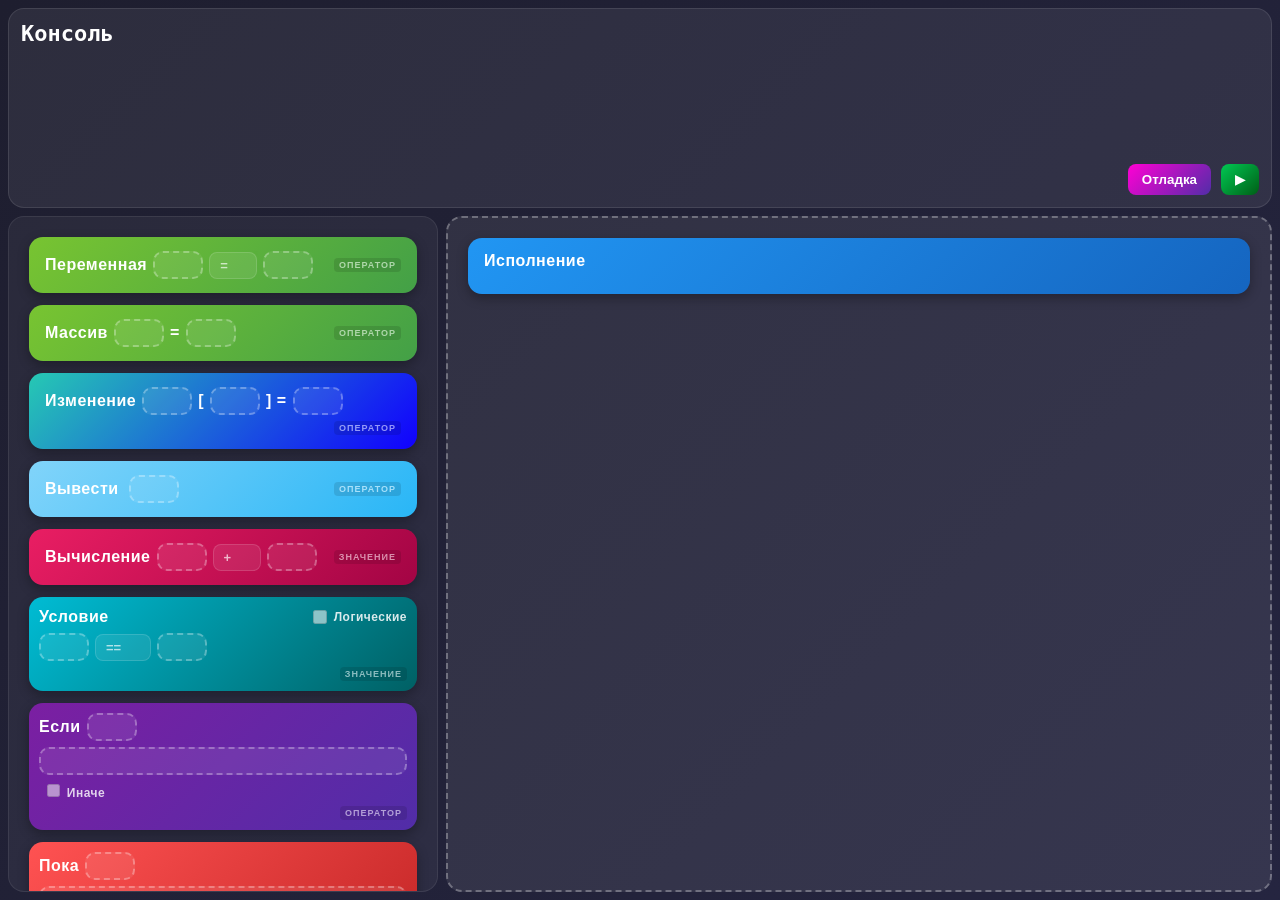
<file: src/index.html>
<!doctype html>
<html lang="ru">
  <head>
    <meta charset="UTF-8">
    <meta name="viewport" content="width=device-width, initial-scale=1.0">
    <title>CodeBlock</title>
    <link rel="stylesheet" href="css/style.css">
  </head>
  <body>
    <div class="layout">
      <div id="top">
        <div id="console">
          <div class="console-title">Консоль</div>
          <div id="console-out"></div>
        </div>
        <div id="top-buttons">
          <button id="run-btn">▶</button>
          <button id="debug-btn">Отладка</button>
        </div>
      </div>

      <div id="debug-toolbar" style="display:none">
        <div id="debug-status">
          <span id="debug-label">Отладка</span>
        </div>
        <div id="debug-controls">
          <button id="dbg-step">⏭</button>
          <button id="dbg-continue">▶</button>
          <button id="dbg-stop">⏹</button>
        </div>
      </div>

      <div class="bottom">
        <div id="left" class="column">
          <div class="block variable" draggable="true" data-block-type="statement">
            Переменная
            <div class="var-name-anchor anchor" data-accepts="value" data-limit="1">
              <div class="stack"></div>
            </div>

            <select class="var-mode" disabled>
              <option value="assign">=</option>
              <option value="declare">×</option>
            </select>

            <div class="var-value-anchor anchor" data-accepts="value" data-limit="1">
              <div class="stack"></div>
            </div>
          </div>

          <div class="block array-block" draggable="true" data-block-type="statement">
            Массив
            <div class="array-name anchor" data-accepts="value" data-limit="1">
              <div class="stack"></div>
            </div>
            =
            <div class="array-value anchor" data-accepts="value">
              <div class="stack"></div>
            </div>
          </div>

          <div class="block array-set" draggable="true" data-block-type="statement">
            Изменение
            <div class="anchor array-set-name" data-accepts="value" data-limit="1">
              <div class="stack"></div>
            </div>
            [
            <div class="anchor array-set-index" data-accepts="value" data-limit="1">
              <div class="stack"></div>
            </div>
            ] =
            <div class="anchor array-set-value" data-accepts="value" data-limit="1">
              <div class="stack"></div>
            </div>
          </div>

          <div class="block print anchor" draggable="true" data-block-type="statement">
            Вывести
            <div class="print-anchor anchor" data-accepts="value" data-limit="1">
              <div class="stack"></div>
            </div>
          </div>

          <div class="block math" draggable="true" data-block-type="value">
            Вычисление

            <div class="math-left-anchor anchor" data-accepts="value" data-limit="1">
              <div class="stack"></div>
            </div>

            <select class="math-operator" disabled>
              <option value="+">+</option>
              <option value="-">-</option>
              <option value="*">*</option>
              <option value="/">/</option>
            </select>

            <div class="math-right-anchor anchor" data-accepts="value" data-limit="1">
              <div class="stack"></div>
            </div>
          </div>

          <div class="block cond-block" draggable="true" data-block-type="value">
            <div class="cond-header">
              <span class="cond-label">Условие</span>
              <label class="cond-bool-label">
                <input type="checkbox" class="cond-bool-toggle" disabled />
                Логические
              </label>
            </div>
            <div class="cond-numeric-row">
              <div class="cond-left-anchor anchor" data-accepts="value" data-limit="1">
                <div class="stack"></div>
              </div>
              <select class="cond-operator" disabled>
                <option value="==">==</option>
                <option value="!=">!=</option>
                <option value=">">></option>
                <option value="<"><</option>
                <option value=">=">>=</option>
                <option value="<="><=</option>
              </select>
              <div class="cond-right-anchor anchor" data-accepts="value" data-limit="1">
                <div class="stack"></div>
              </div>
            </div>
            <div class="cond-bool-row" style="display:none">
              <div class="cond-left-anchor-b anchor" data-accepts="value" data-limit="1">
                <div class="stack"></div>
              </div>
              <select class="cond-bool-operator" disabled>
                <option value="&&">И (&&)</option>
                <option value="||">ИЛИ (||)</option>
                <option value="!">НЕ (!)</option>
              </select>
              <div class="cond-right-anchor-b anchor" data-accepts="value" data-limit="1">
                <div class="stack"></div>
              </div>
            </div>
          </div>

          <div class="block if-block" draggable="true" data-block-type="statement">
            <div class="if-header">
              <span class="if-label">Если</span>

              <div class="if-cond-anchor anchor" data-accepts="value" data-limit="1">
                <div class="stack"></div>
              </div>
            </div>

            <div class="if-body-anchor anchor" data-accepts="statement">
              <div class="stack"></div>
            </div>

            <div class="if-else-control">
              <label>
                <input type="checkbox" class="if-else-toggle" disabled />
                Иначе
              </label>
            </div>
            <div class="if-else-anchor anchor" data-accepts="statement" style="display: none">
              <div class="stack"></div>
            </div>
          </div>

          <div class="block while-block" draggable="true" data-block-type="statement">
            <div class="while-header">
              <span class="while-label">Пока</span>

              <div class="while-cond-anchor anchor" data-accepts="value" data-limit="1">
                <div class="stack"></div>
              </div>
            </div>

            <div class="while-body-anchor anchor" data-accepts="statement">
              <div class="stack"></div>
            </div>
          </div>

          <div class="block for-block" draggable="true" data-block-type="statement">
            <div class="for-header">
              <span class="for-label">Для</span>
              <div class="for-init-anchor anchor" data-accepts="statement" data-limit="1">
                <div class="stack"></div>
              </div>
              <span class="for-sep">;</span>
              <div class="for-cond-anchor anchor" data-accepts="value" data-limit="1">
                <div class="stack"></div>
              </div>
              <span class="for-sep">;</span>
              <div class="for-step-anchor anchor" data-accepts="any" data-limit="1">
                <div class="stack"></div>
              </div>
            </div>
            <div class="for-body-anchor anchor" data-accepts="statement">
              <div class="stack"></div>
            </div>
          </div>

          <div class="block func-def" draggable="true" data-block-type="statement">
            <div class="func-def-header">
              Функция
              <div class="func-def-name-anchor anchor" data-accepts="value" data-limit="1">
                <div class="stack"></div>
              </div>
            </div>
            <div class="func-def-body-anchor anchor" data-accepts="statement">
              <div class="stack"></div>
            </div>
          </div>

          <div class="block func-call" draggable="true" data-block-type="statement">
            Вызов
            <div class="func-call-name-anchor anchor" data-accepts="value" data-limit="1">
              <div class="stack"></div>
            </div>
          </div>

          <div class="block text-block" draggable="true" data-block-type="value">
            Текст
            <input class="text-input" type="text" disabled>
          </div>
        </div>

        <div id="right" class="column">
          <div class="block anchor anchor-H0">
            Исполнение
            <div class="stack"></div>
          </div>
        </div>
      </div>
    </div>

  <script type="module" src="js/debugger.js"></script>
  <script type="module" src="js/dragdrop.js"></script>
  </body>
</html>
</file>
<file: src/css/style.css>
* {
  box-sizing: border-box;
  -webkit-tap-highlight-color: transparent;
}

body {
  margin: 0;
  font-family: 'Segoe UI', Arial, sans-serif;
  background: linear-gradient(135deg, #1e1e2f, #252540);
  color: white;
  overflow: hidden;
  height: 100dvh;
}

.layout {
  display: flex;
  flex-direction: column;
  height: 100dvh;
  gap: 8px;
  padding: 8px;
}

#top {
  position: relative;
  flex: 0 0 200px;
  border-radius: 16px;
  background: rgba(255,255,255,0.07);
  border: 1px solid rgba(255,255,255,0.10);
  display: flex;
  align-items: center;
  justify-content: center;
  font-size: 22px;
  font-weight: 600;
  min-height: 0;
}

.bottom {
  flex: 1 1 0;
  display: flex;
  gap: 8px;
  min-height: 0;
  overflow: hidden;
}

.column {
  flex: 1 1 0;
  padding: 20px;
  border-radius: 16px;
  overflow-y: auto;
  overflow-x: hidden;
  min-height: 0;
  min-width: 0;
}

#left {
  flex: 0 0 430px;
  background: rgba(255,255,255,0.05);
  border: 1px solid rgba(255,255,255,0.08);
}

#right {
  flex: 1 1 0;
  background: rgba(255,255,255,0.08);
  border: 2px dashed rgba(255,255,255,0.30);
}

.block {
  padding: 14px 16px;
  margin-bottom: 12px;
  border-radius: 14px;
  cursor: grab;
  user-select: none;
  font-weight: 600;
  letter-spacing: 0.5px;
  transition: 0.2s ease;
  box-shadow: 0 4px 12px rgba(0,0,0,0.3);
  background: linear-gradient(135deg, #78c431, #43A047);
  max-width: 100%;
  word-break: break-word;
}

.block:hover {
  transform: translateY(-3px);
  box-shadow: 0 8px 18px rgba(0,0,0,0.4);
}

#left .block[data-block-type="value"]::after     { content: "значение"; }
#left .block[data-block-type="statement"]::after { content: "оператор"; }

#left .block::after {
  content: attr(data-block-type);
  font-size: 9px;
  font-weight: 700;
  letter-spacing: 1px;
  text-transform: uppercase;
  opacity: 0.55;
  margin-left: auto;
  padding: 2px 5px;
  border-radius: 4px;
  background: rgba(0,0,0,0.2);
  white-space: nowrap;
  flex-shrink: 0;
}

.anchor      { background: linear-gradient(135deg, #ff009d, #7B1FA2); }
.anchor-H0   { background: linear-gradient(135deg, #2196F3, #1565C0); }
.text-block  { background: linear-gradient(135deg, #FF9800, #F57C00); display: flex; align-items: center; gap: 8px; flex-wrap: wrap; }
.variable    { background: linear-gradient(135deg, #78c431, #43A047); display: flex; align-items: center; gap: 6px; flex-wrap: wrap; }
.array-block { background: linear-gradient(135deg, #78c431, #43A047); display: flex; align-items: center; gap: 6px; flex-wrap: wrap; }
.print       { background: linear-gradient(135deg, #81D4FA, #29B6F6); display: flex; align-items: center; gap: 10px; flex-wrap: wrap; }
.math        { background: linear-gradient(135deg, #E91E63, #a30444); display: flex; align-items: center; gap: 6px; flex-wrap: wrap; }
.if-block    { background: linear-gradient(135deg, #7B1FA2, #512DA8); }
.while-block { background: linear-gradient(135deg, #FF5252, #C62828); }
.array-set   { background: linear-gradient(135deg, #26c9b3, #1100ff); display: flex; align-items: center; gap: 6px; flex-wrap: wrap; }
.func-def    { background: linear-gradient(135deg, #bd0e88, #ff0015); }
.func-call   { background: linear-gradient(135deg, #d17e1e, #ff00b3); display: flex; align-items: center; gap: 6px; flex-wrap: wrap; }
.cond-block  { background: linear-gradient(135deg, #00BCD4, #006064); }
.for-block   { background: linear-gradient(135deg, #FF9800, #E65100); }

.if-block,
.while-block,
.func-def,
.cond-block,
.for-block {
  display: flex;
  flex-direction: column;
  gap: 6px;
  padding: 10px;
  border-radius: 14px;
}

.if-header,
.while-header,
.func-def-header,
.cond-header,
.for-header {
  display: flex;
  align-items: center;
  gap: 6px;
  flex-wrap: wrap;
}

.for-sep {
  font-size: 16px;
  font-weight: 700;
  opacity: 0.7;
  flex-shrink: 0;
}

.cond-numeric-row,
.cond-bool-row {
  display: flex;
  align-items: center;
  gap: 6px;
  flex-wrap: wrap;
}

.cond-bool-label {
  display: flex;
  align-items: center;
  gap: 4px;
  font-size: 12px;
  font-weight: 600;
  opacity: 0.85;
  cursor: pointer;
  margin-left: auto;
}

.cond-bool-toggle {
  accent-color: #00BCD4;
  width: 14px;
  height: 14px;
  cursor: pointer;
}

.var-name-anchor,
.var-value-anchor,
.print-anchor,
.math-left-anchor,
.math-right-anchor,
.if-cond-anchor,
.while-cond-anchor,
.array-name,
.array-value,
.array-set-name,
.array-set-index,
.array-set-value,
.func-def-name-anchor,
.func-call-name-anchor,
.cond-left-anchor,
.cond-right-anchor,
.cond-left-anchor-b,
.cond-right-anchor-b,
.for-init-anchor,
.for-cond-anchor,
.for-step-anchor {
  background: rgba(255,255,255,0.08);
  border: 2px dashed rgba(255,255,255,0.30);
  border-radius: 10px;
  min-width: 50px;
  min-height: 28px;
  padding: 4px 8px;
  display: flex;
  align-items: center;
  justify-content: center;
  font-size: 12px;
  color: rgba(255,255,255,0.6);
  transition: background 0.2s ease, border-color 0.2s ease;
}

.if-body-anchor,
.if-else-anchor,
.while-body-anchor,
.func-def-body-anchor,
.for-body-anchor {
  background: rgba(255,255,255,0.08);
  border: 2px dashed rgba(255,255,255,0.30);
  border-radius: 10px;
  padding: 6px;
  min-height: 28px;
  display: flex;
  flex-direction: column;
  gap: 6px;
  transition: background 0.2s ease, border-color 0.2s ease;
}

.if-else-control {
  font-size: 12px;
  opacity: 0.8;
  padding-left: 4px;
}

.math-operator,
.cond-operator,
.cond-bool-operator,
.var-mode {
  appearance: none;
  -webkit-appearance: none;
  border-radius: 8px;
  border: 1px solid rgba(255,255,255,0.2);
  padding: 5px 28px 5px 10px;
  background: rgba(255,255,255,0.12);
  color: #fff;
  font-weight: bold;
  font-size: 13px;
  cursor: pointer;
  outline: none;
  flex-shrink: 0;
}

.math-operator:hover,
.cond-operator:hover,
.cond-bool-operator:hover,
.var-mode:hover {
  background-color: rgba(255,255,255,0.22);
  border-color: rgba(120,196,49,0.7);
  box-shadow: 0 0 8px rgba(120,196,49,0.35);
}

.math-operator:focus,
.cond-operator:focus,
.cond-bool-operator:focus,
.var-mode:focus {
  border-color: #78c431;
  box-shadow: 0 0 0 2px rgba(120,196,49,0.3);
}

.math-operator option,
.cond-operator option,
.cond-bool-operator option,
.var-mode option {
  background: #1e1e2f;
  color: #fff;
  font-weight: 600;
}

.stack {
  margin-top: 10px;
  padding-left: 10px;
  min-height: 20px;
}

.stack:empty { min-height: 0; }

.text-input {
  padding: 6px 8px;
  border-radius: 8px;
  border: none;
  outline: none;
  font-size: 14px;
  background: rgba(255,255,255,0.15);
  color: white;
  width: 90px;
  max-width: 100%;
  transition: 0.2s ease;
}

.text-input::placeholder { color: rgba(255,255,255,0.6); }
.text-input:focus { background: rgba(255,255,255,0.25); width: 120px; }

.variable input {
  width: 60px;
  padding: 4px;
  border: none;
  border-radius: 6px;
  background: rgba(255,255,255,0.2);
  color: white;
}

#console {
  width: 100%;
  height: 100%;
  display: flex;
  flex-direction: column;
  align-items: flex-start;
  padding: 12px;
  overflow-y: auto;
  font-family: monospace;
}

.console-title {
  font-weight: bold;
  margin-bottom: 6px;
}

#console-out {
  font-size: 14px;
  opacity: 0.9;
}

#run-btn {
  position: absolute;
  right: 12px;
  bottom: 12px;
  padding: 8px 14px;
  border: none;
  border-radius: 8px;
  background: linear-gradient(135deg, #00C853, #005e16);
  color: white;
  font-weight: bold;
  cursor: pointer;
  transition: 0.2s ease;
}

#run-btn:hover { transform: scale(1.05); }

.drop-placeholder {
  height: 6px;
  background: rgb(0,255,179);
  border-radius: 4px;
  margin: 4px 0;
}

.reject-drop {
  background: rgba(255,60,60,0.25) !important;
  border-color: #ff3c3c !important;
  animation: reject-shake 0.25s ease;
  box-shadow: 0 0 0 2px rgba(255,60,60,0.4);
}

@keyframes reject-shake {
  0%   { transform: translateX(0); }
  25%  { transform: translateX(-4px); }
  75%  { transform: translateX(4px); }
  100% { transform: translateX(0); }
}

* {
  scrollbar-width: thin;
  scrollbar-color: rgba(120,196,49,0.6) rgba(255,255,255,0.05);
}

*::-webkit-scrollbar { width: 6px; height: 6px; }
*::-webkit-scrollbar-track { background: rgba(255,255,255,0.04); border-radius: 10px; }
*::-webkit-scrollbar-thumb { background: linear-gradient(180deg,#78c431,#43A047); border-radius: 10px; }
*::-webkit-scrollbar-thumb:hover { background: linear-gradient(180deg,#a0e050,#66BB6A); }

@media (max-width: 768px) {
  body { overflow: auto; height: auto; }

  .layout {
    height: auto;
    min-height: 100dvh;
    gap: 6px;
    padding: 6px;
  }

  #top {
    flex: 0 0 130px;
    border-radius: 10px;
  }

  .bottom {
    flex-direction: column;
    overflow: visible;
    height: auto;
  }

  #left {
    flex: 0 0 auto;
    display: flex;
    flex-direction: row;
    flex-wrap: nowrap;
    overflow-x: auto;
    overflow-y: hidden;
    padding: 8px;
    gap: 6px;
    border-radius: 10px;
  }

  #left .block {
    flex: 0 0 auto;
    min-width: 85px;
    max-width: 130px;
    margin-bottom: 0;
    font-size: 11px;
    padding: 8px 10px;
  }

  #left .block::after { display: none; }

  #right {
    flex: 0 0 auto;
    min-height: 55dvh;
    border-radius: 10px;
  }

  .column { overflow: auto; }
}

@media (max-width: 480px) {
  #top { flex: 0 0 100px; }
  .block { font-size: 11px; padding: 8px 10px; }
  #run-btn { padding: 6px 10px; font-size: 14px; }
}

#debug-toolbar {
  display: flex;
  flex-direction: column;
  gap: 8px;
  padding: 10px 14px;
  border-radius: 16px;
  background: rgba(255,255,255,0.07);
  border: 1px solid rgba(255,255,255,0.10);
}

#debug-status {
  min-height: 18px;
}

#debug-label {
  font-size: 13px;
  font-family: 'Segoe UI', Arial, sans-serif;
  font-weight: 600;
  letter-spacing: 0.3px;
  color: rgba(255,255,255,0.75);
  transition: color 0.2s ease;
}

#debug-controls {
  display: flex;
  align-items: center;
  gap: 6px;
}

#debug-controls button {
  padding: 6px 12px;
  border: none;
  border-radius: 8px;
  background: rgba(255,255,255,0.10);
  color: white;
  font-size: 14px;
  font-weight: bold;
  cursor: pointer;
  transition: 0.2s ease;
  border: 1px solid rgba(255,255,255,0.12);
}

#debug-controls button:hover {
  background: rgba(255,255,255,0.18);
  transform: translateY(-2px);
  box-shadow: 0 4px 12px rgba(0,0,0,0.3);
}

#debug-controls button:active {
  transform: translateY(0);
}

#dbg-step {
  background: linear-gradient(135deg, rgba(120,196,49,0.25), rgba(67,160,71,0.25)) !important;
  border-color: rgba(120,196,49,0.4) !important;
}

#dbg-step:hover {
  background: linear-gradient(135deg, rgba(120,196,49,0.4), rgba(67,160,71,0.4)) !important;
  box-shadow: 0 4px 12px rgba(120,196,49,0.25) !important;
}

#dbg-continue {
  background: linear-gradient(135deg, rgba(33,150,243,0.25), rgba(21,101,192,0.25)) !important;
  border-color: rgba(33,150,243,0.4) !important;
}

#dbg-continue:hover {
  background: linear-gradient(135deg, rgba(33,150,243,0.4), rgba(21,101,192,0.4)) !important;
  box-shadow: 0 4px 12px rgba(33,150,243,0.25) !important;
}

#dbg-stop {
  background: linear-gradient(135deg, rgba(255,82,82,0.25), rgba(198,40,40,0.25)) !important;
  border-color: rgba(255,82,82,0.4) !important;
}

#dbg-stop:hover {
  background: linear-gradient(135deg, rgba(255,82,82,0.4), rgba(198,40,40,0.4)) !important;
  box-shadow: 0 4px 12px rgba(255,82,82,0.25) !important;
}

#debug-btn {
  position: absolute;
  right: 60px;
  bottom: 12px;
  padding: 8px 14px;
  border: none;
  border-radius: 8px;
  background: linear-gradient(135deg, #ff00d4, #512DA8);
  color: white;
  font-weight: bold;
  cursor: pointer;
  transition: 0.2s ease;
}

#debug-btn:hover {
  transform: scale(1.05);
}

#debug-btn.active {
  background: linear-gradient(135deg, #FF9800, #f5003d);
}

.debug-current {
  outline: 2px solid #78c431;
  outline-offset: 3px;
  box-shadow: 0 0 16px rgba(120,196,49,0.45), 0 4px 12px rgba(0,0,0,0.3) !important;
  animation: debug-pulse 1s ease-in-out infinite alternate;
}

@keyframes debug-pulse {
  from { box-shadow: 0 0 10px rgba(120,196,49,0.4), 0 4px 12px rgba(0,0,0,0.3); }
  to   { box-shadow: 0 0 22px rgba(120,196,49,0.7), 0 4px 12px rgba(0,0,0,0.3); }
}

@media (max-width: 768px) {
  #debug-toolbar {
    border-radius: 10px;
    padding: 8px 10px;
    gap: 6px;
  }

  #debug-controls button {
    padding: 5px 10px;
    font-size: 13px;
  }

  #debug-btn {
    right: 52px;
    bottom: 8px;
    padding: 6px 10px;
    font-size: 13px;
  }
}
</file>
